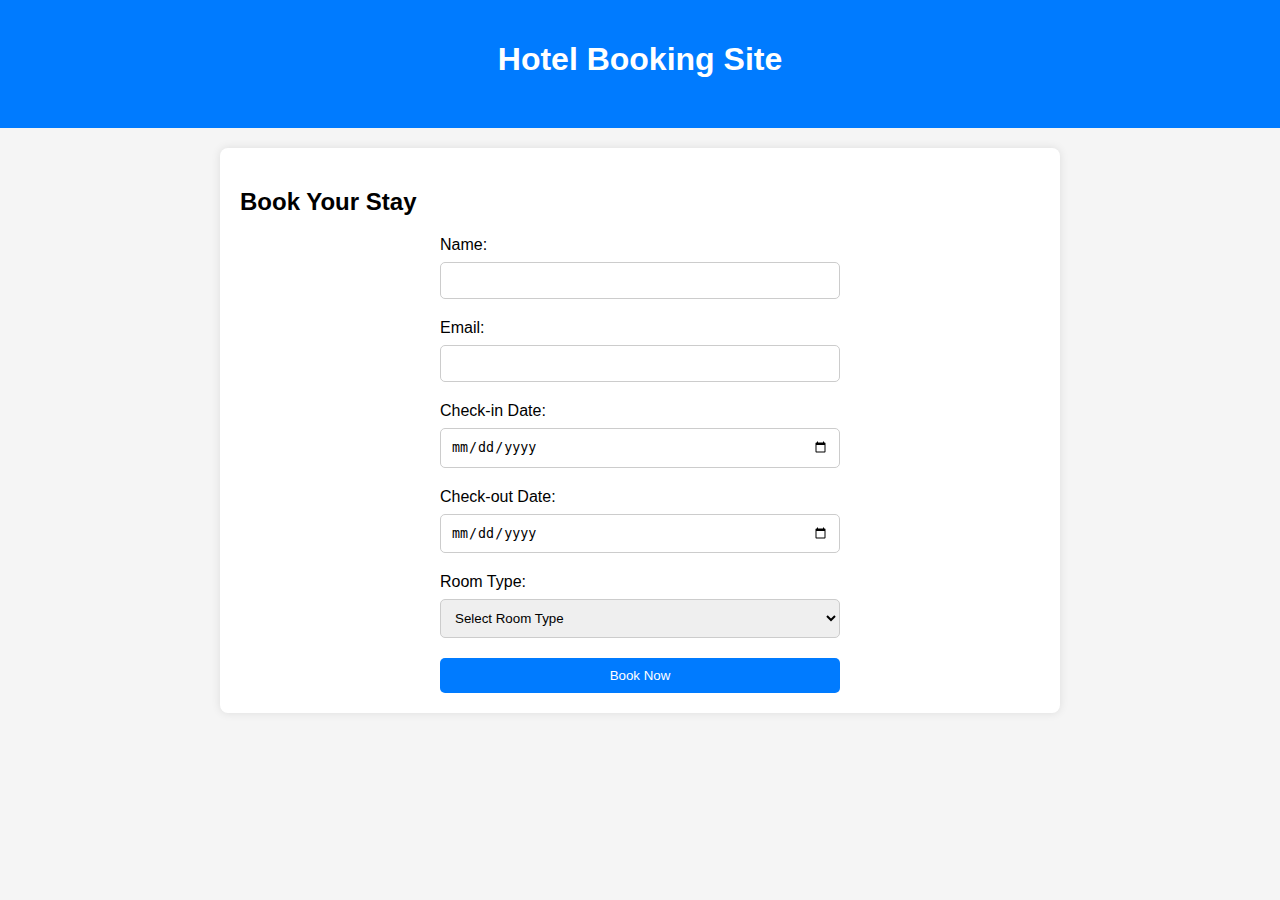
<file: 6. Node(Static Website)/index.html>
<!DOCTYPE html>
<html lang="en">
<head>
    <meta charset="UTF-8">
    <meta name="viewport" content="width=device-width, initial-scale=1.0">
    <title>Hotel Booking</title>
    <style>
        body {
            font-family: Arial, sans-serif;
            margin: 0;
            padding: 0;
            background-color: #f5f5f5;
        }

        .header {
            background-color: #007bff;
            color: #fff;
            padding: 20px 0;
            text-align: center;
        }

        .container {
            max-width: 800px;
            margin: 20px auto;
            padding: 20px;
            background-color: #fff;
            border-radius: 8px;
            box-shadow: 0 0 10px rgba(0, 0, 0, 0.1);
        }

        h1 {
            text-align: center;
            margin-bottom: 30px;
        }

        .booking-form {
            width: 100%;
            max-width: 400px;
            margin: 0 auto;
        }

        .form-group {
            margin-bottom: 20px;
        }

        label {
            display: block;
            margin-bottom: 8px;
        }

        input[type="text"],
        input[type="email"],
        input[type="date"],
        select {
            width: 100%;
            padding: 10px;
            border: 1px solid #ccc;
            border-radius: 5px;
            box-sizing: border-box;
        }

        input[type="submit"] {
            width: 100%;
            padding: 10px;
            background-color: #007bff;
            border: none;
            color: #fff;
            border-radius: 5px;
            cursor: pointer;
            transition: background-color 0.3s ease;
        }

        input[type="submit"]:hover {
            background-color: #0056b3;
        }
    </style>
</head>
<body>

<div class="header">
    <h1>Hotel Booking Site</h1>
</div>

<div class="container">
    <h2>Book Your Stay</h2>
    <form class="booking-form">
        <div class="form-group">
            <label for="name">Name:</label>
            <input type="text" id="name" name="name" required>
        </div>
        <div class="form-group">
            <label for="email">Email:</label>
            <input type="email" id="email" name="email" required>
        </div>
        <div class="form-group">
            <label for="checkin">Check-in Date:</label>
            <input type="date" id="checkin" name="checkin" required>
        </div>
        <div class="form-group">
            <label for="checkout">Check-out Date:</label>
            <input type="date" id="checkout" name="checkout" required>
        </div>
        <div class="form-group">
            <label for="room-type">Room Type:</label>
            <select id="room-type" name="room-type" required>
                <option value="">Select Room Type</option>
                <option value="single">Single</option>
                <option value="double">Double</option>
                <option value="suite">Suite</option>
            </select>
        </div>
        <input type="submit" value="Book Now">
    </form>
</div>

</body>
</html>
</file>
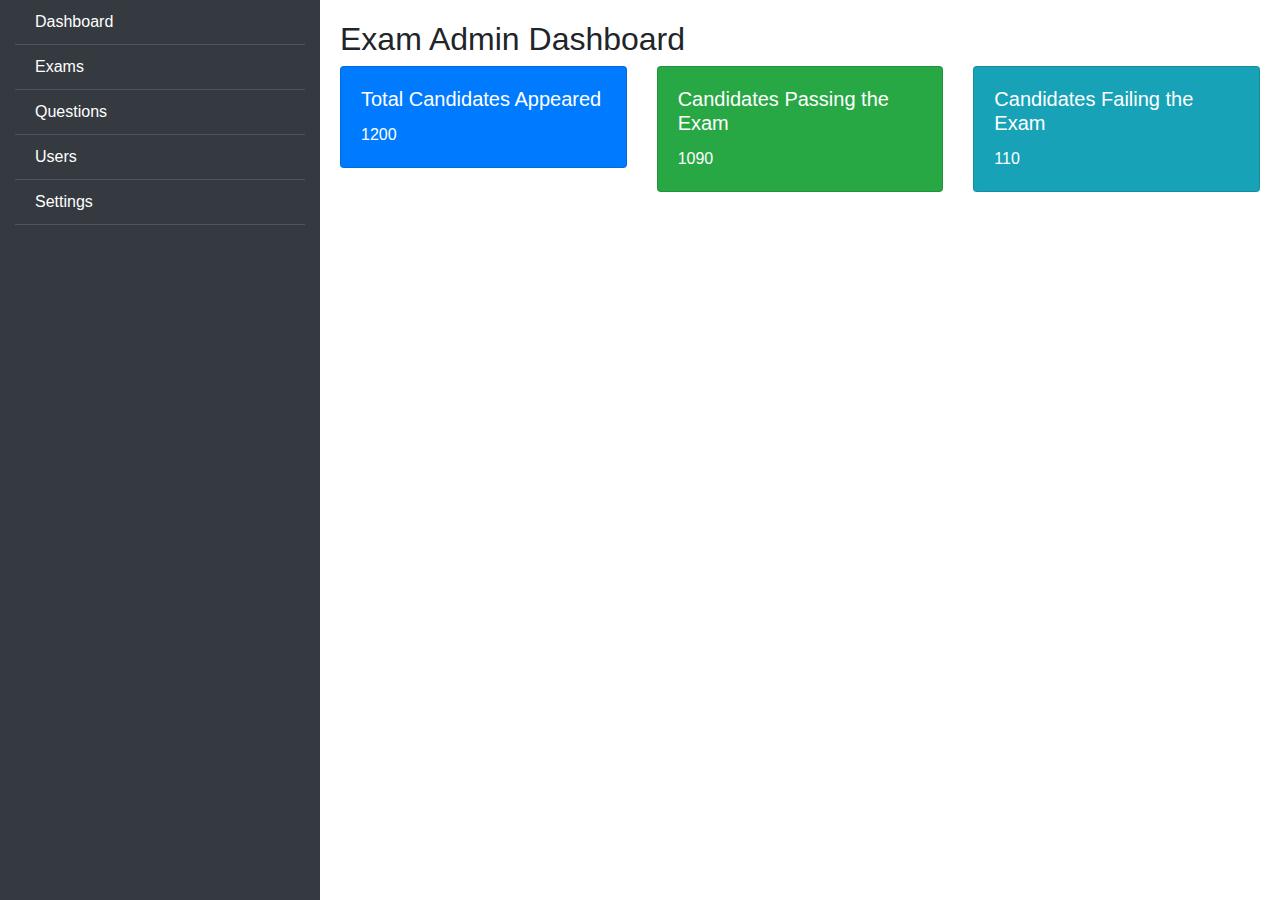
<file: Assignment1.html>
<!DOCTYPE html>
<html lang="en">
<head>
    <meta charset="UTF-8">
    <meta name="viewport" content="width=device-width, initial-scale=1.0">
    <title>Exam Admin Dashboard</title>
    <link rel="stylesheet" href="https://stackpath.bootstrapcdn.com/bootstrap/4.5.2/css/bootstrap.min.css">
    <style>
        .sidebar {
            background-color: #343a40;
            color: #fff;
            height: 100vh;
        }

        .sidebar ul {
            padding-left: 0;
            list-style-type: none;
        }

        .sidebar li {
            padding: 10px 20px;
            border-bottom: 1px solid #4e555b;
        }

        .sidebar li a {
            color: #fff;
            text-decoration: none;
        }

        .main-content {
            padding: 20px;
        }

        .card {
            margin-bottom: 20px;
        }

        @media (max-width: 767.98px) {
            .sidebar {
                position: fixed;
                top: 0;
                left: -250px;
                width: 250px;
                overflow-x: hidden;
                transition: 0.3s;
            }
            
            .main-content {
                margin-left: 0;
            }

            .sidebar.active {
                left: 0;
            }
        }
    </style>
</head>
<body>

<div class="container-fluid">
    <div class="row">
        <!-- Sidebar -->
        <div class="col-md-3 sidebar active">
            <ul>
                <li><a href="#">Dashboard</a></li>
                <li><a href="#">Exams</a></li>
                <li><a href="#">Questions</a></li>
                <li><a href="#">Users</a></li>
                <li><a href="#">Settings</a></li>
            </ul>
        </div>
        <!-- Main Content -->
        <div class="col-md-9 main-content">
            <h2>Exam Admin Dashboard</h2>
            <div class="row">
                <div class="col-md-4">
                    <div class="card bg-primary text-white">
                        <div class="card-body">
                            <h5 class="card-title">Total Candidates Appeared</h5>
                            <p class="card-text">1200</p>
                        </div>
                    </div>
                </div>
                <div class="col-md-4">
                    <div class="card bg-success text-white">
                        <div class="card-body">
                            <h5 class="card-title">Candidates Passing the Exam</h5>
                            <p class="card-text">1090</p>
                        </div>
                    </div>
                </div>
                <div class="col-md-4">
                    <div class="card bg-info text-white">
                        <div class="card-body">
                            <h5 class="card-title">Candidates Failing the Exam</h5>
                            <p class="card-text">110</p>
                        </div>
                    </div>
                </div>
            </div>
        </div>
    </div>
</div>

<script src="https://code.jquery.com/jquery-3.5.1.slim.min.js"></script>
<script src="https://cdn.jsdelivr.net/npm/@popperjs/core@2.5.4/dist/umd/popper.min.js"></script>
<script src="https://stackpath.bootstrapcdn.com/bootstrap/4.5.2/js/bootstrap.min.js"></script>
<script>
    $(document).ready(function(){
        $('.sidebarCollapse').on('click', function(){
            $('.sidebar').toggleClass('active');
        });
    });
</script>

</body>
</html>
</file>
